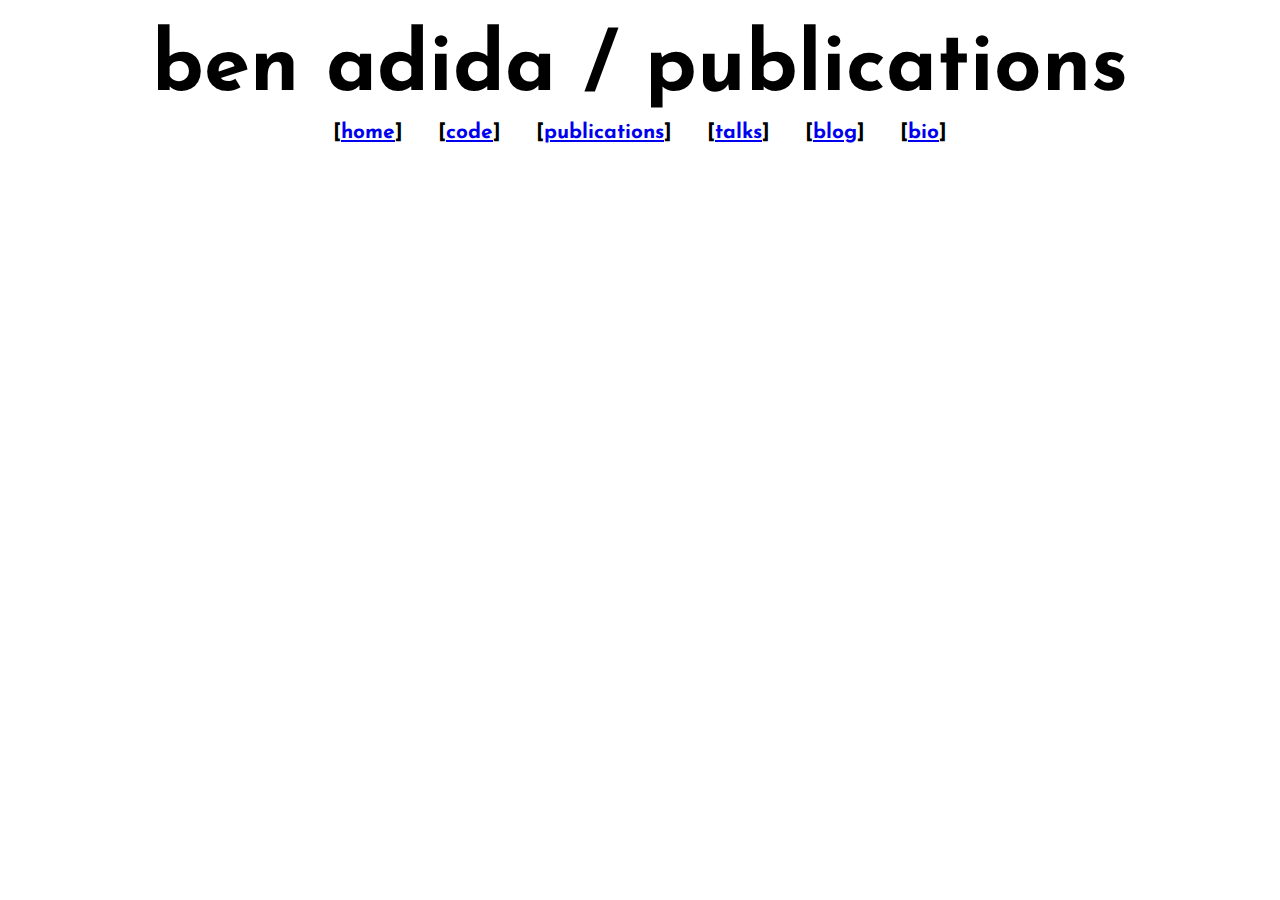
<file: research/index.html>
<!DOCTYPE html>
<html>
<head>
<title>Ben Adida</title>
<link href="https://fonts.googleapis.com/css?family=Cabin" rel="stylesheet" type="text/css">
<link href='https://fonts.googleapis.com/css?family=Josefin+Sans:regular,bold' rel='stylesheet' type='text/css'>
<link rel="stylesheet" href="/style.css" type="text/css"></link>
<script src="https://api.simile-widgets.org/exhibit/2.2.0/exhibit-api.js" type="text/javascript"></script>
<link rel="exhibit/data"
          href="https://ben.adida.net/research/benadida.bib" 
          type="application/x-bibtex" />
<style>
           div.publication { margin-bottom: 1em; padding: 1em; border: 1px solid #ccc; }
           div.author {}
           div.title { font-weight: bold; font-size: 120%; }
	   div.note {font-size: 85%; margin-top:3pt;}
</style>
</head>
<body>
<script language="javascript">
window.onload = function() {
  Exhibit.create(null, 'Publication');
};
</script>
<h1>ben adida / publications</h1>
<div id="nav">
[<a href="/">home</a>] &nbsp;&nbsp;&nbsp;
[<a href="https://github.com/benadida/">code</a>] &nbsp;&nbsp;&nbsp;
[<a href="/research/">publications</a>] &nbsp;&nbsp;&nbsp;
[<a href="/presentations/">talks</a>] &nbsp;&nbsp;&nbsp;
[<a href="https://benlog.com">blog</a>] &nbsp;&nbsp;&nbsp;
[<!--<a href="/ben-adida-cv.pdf">CV</a>/<a href="/ben-adida-resume.pdf">resume</a>/--><a href="/bio">bio</a>]
</div>
<div id="container">
<div id="main">
<table width="100%">
           <tr valign="top">
               <td>
                       <div ex:role="collection" ex:itemTypes="Publication"></div>

                       <div ex:role="exhibit-lens" ex:itemTypes="Publication" class="publication" style="display: none">
                           <span ex:control="copy-button" style="float: right"></span>
                           <div class="title"><span ex:content=".label"></span>
			   [<a ex:href-subcontent="{{.url}}">PDF</a>]</div>
                           <div class="authors"><span ex:content=".author"></span></div>
			   <div ex:if-exists=".booktitle" class="note"><span ex:content=".booktitle"></span></div>
			   <div ex:if-exists=".note" class="note"><span ex:content=".note"></span></div>

                       </div>
                       <div ex:role="exhibit-lens" ex:itemTypes="Author" class="author" style="display: none">
                           <span ex:control="copy-button" style="float: right"></span>
                           <div class="title"><span ex:content=".label"></span></div>
                           
                           <ol class="publications" ex:content="!author">
                               <li ex:content="value"></li>
                           </ol>
                       </div>
                       <div ex:role="exhibit-view"
                           ex:viewClass="Exhibit.TileView"
                           ex:orders=".year"
			   ex:directions="descending"
                           ex:possibleOrders=".pub-type, .year, .label"></div>

               </td>
           </tr>
       </table>

</div>
</div>
</body>
</html>
</file>
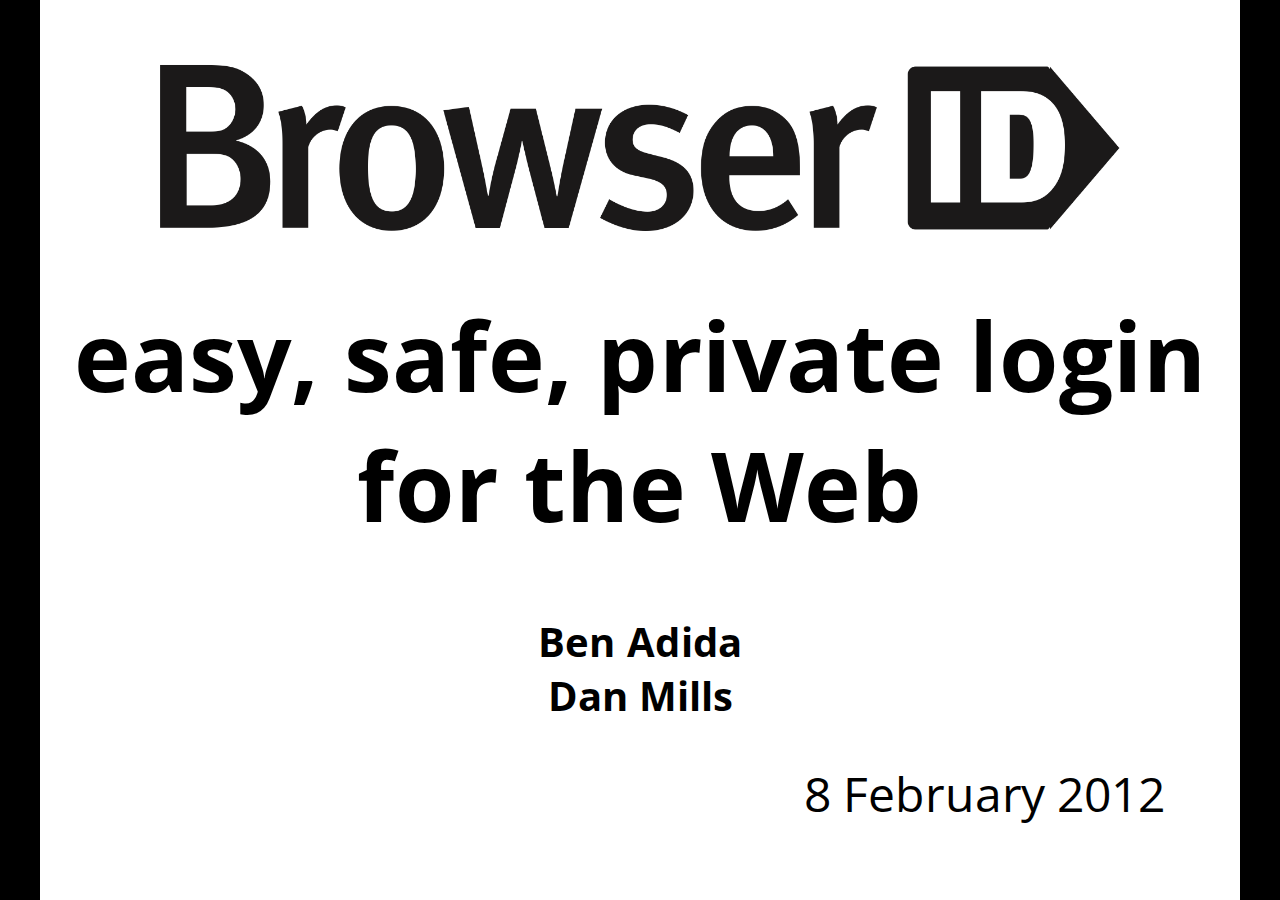
<file: presentations/browserid-2012-02-08/index.html>
<!DOCTYPE html>

<meta charset="utf-8">
<title>BrowserID - 2012-02-08</title>

<!-- Your Slides -->
<!-- One section is one slide -->

<section>
    <!-- This is the first slide -->
    <br />
    <div align="center"><img src="browserid.png" width="80%" /></div>
    <h1>easy, safe, private login<br />for the Web</h1>
    <br />
    <h5 align="center">Ben Adida<br />
      Dan Mills
    </h5>
    <footer>8 February 2012</footer>
</section>

<section>
<br /><br /><br />
<ul>
<li> what BrowserID does today</li>
<li> how it works</li>
<li> where it's going</li>
</ul>
</section>

<!--
<section>
<h2>easier web login<br />with strong privacy protection</h2>
<div align="center">
<br />
<img src="screenshot.png" width="600px" />
</div>
</section>
-->

<section>
<br /><br /><br />
<h1>Demo!</h1>
</section>

<section>
    <h2>product goals</h2>
    <br />
    <ul>
      <li> simple for users and developers</li>
      <li> strong support for multiple personas</li>
      <li> decentralized, no lock-in</li>
      <li> truly user-centric, privacy-protecting</li>
    </ul>
</section>

<section>
<br /><br /><br /><br /><h1>how it works</h1>
</section>

<section>
    <h2>step 1: a bit of JavaScript</h2>

<br />
<pre>
function gotAssertion(assertion) {
  $.post('/login',
         {assertion:assertion,
          csrf:csrf},
         function(result) {
           // update display
         });
}

navigator.id.get(gotAssertion);
</pre>
</section>

<section>
    <h2>step 2: verify on the server</h2>
<br />
<pre>
$ curl -d "assertion=&lt;ASSERTION&gt;
          &amp;audience=https://mysite.com"
          "https://browserid.org/verify"
{
    "status": "okay",
    "email": "lloyd@example.com",
    "audience": "https://mysite.com",
    "expires": 1308859352261,
    "issuer": "browserid.org"
}
</pre>
</section>

<section>
<h2>Did you notice...</h2>
<br />
<ul>
<li> no API keys</li>
<li> clear disclosure: just an email address</li>
<li> works for everyone, not just users of X</li>
<li> 2-click login. The 2nd click is user consent.</li>
</ul>
</section>

<section>
  <h2>players</h2>

  <div align="center">
  <img src="setup.png" width="600px" />
  </div>
</section>

<section>
  <h2>role of the browser</h2>

  <div align="center">
  <img src="browser-involvement.png" width="600px" />
  </div>
  <details>
    without browser, identity provider involved in login transaction.<br />
    like a driver's license where, every time you check into a hotel, they call the state to verify.
  </details>
</section>

<section>
  <h2>email addresses</h2>

  <h3 style="font-family: courier;" align="center">johnny@identity.org</h3>
  <br />
  <ul>
    <li> distributed &mdash; domains certify their users</li>
    <li> intuitive &mdash; emails are natural personas</li>
    <li> pseudonyms and self-hosting</li>
    <li> addressable &mdash; proven need for sites</li>
    <li> no lock-in &mdash; recover by emailing the user</li>
  </ul>
</section>

<section>
  <h2>IdP vouches for user</h2>
<br/>
  <div align="center">
  <img src="flow1.png" width="400px" />
  </div>

</section>

<section>
  <h2>User signs into web site</h2>
<br />
  <div align="center">
  <img src="flow2.png" width="400px" />
  </div>

</section>

<section>
  <h2>What the site gets</h2>
<br />
<div align="center">
<img src="assertion.png" width="700px" />
</div>
</section>

<section>
  <h2>short-lived certificates</h2>

  <br />
  <ul>
    <li> device loss/compromise: revocation?</li>
    <li> binding a user to a key: fingerprinting?</li>
    <li> just enough to transfer authority to user</li>
    <li> just enough to keep IdP out of login dance</li>
  </ul>
</section>


<section>
  <h2>architecture goal</h2>

  <div align="center">
    <br />
    <img src="ideal.png" width="700px" />
  </div>
</section>

<section>
<h2>but...<br /><br />
how can we deploy<br />a distributed system<br />
with so many<br />independent<br/>components?
</h2>
</section>

<section>
<br /><br /><br />
<h2>we centralize it...
<br />
temporarily</h2>
</section>

<section>
  <h2>fallback authority</h2>

  <div align="center">
    <br />
    <img src="secondary.png" width="470px" />
  </div>
</section>

<section>
  <h2>javascript implementation</h2>

  <div align="center">
    <br />
    <img src="js.png" height="450px" />
  </div>

</section>

<section>
  <h2>verifier service</h2>

  <div align="center">
    <br />
    <img src="verifier.png" width="600px" />
  </div>
</section>

<section>
  <br /><br /><br /><br />
  <h2>so... what's the point?</h2>
</section>

<section>
  <h2>the RPs
    stay the same</h2>

  <br />
<pre>
  navigator.id.get(...);
</pre>

  <br />
  <h2>the IdPs
    stay the same</h2>

  <br />
<pre>
  navigator.id.registerCertificate(...);
</pre>
  <details>
    scaffolding<br />
    HDTV rollout: first get the TVs out with the capability, then upgrade programming.
  </details>
</section>

<section>
<br /><br /><br />
<h1>Demo (Again)!</h1>
</section>

<section>
<br /><br /><br /><br />
<h2>where it's going</h2>
</section>

<section>
<h2>Persistent Login</h2>
<br />
<div align="center"><img src="persistent.png" width="80%" /></div>
</section>

<section>
  <h2>Localization</h2>

  <br />
  <div align="center">
  <img src="localization.png" width="80%" />
  </div>
</section>

<section>
<h2>Profile Data</h2>
<br />
<div align="center"><img src="profile.jpg"></div>
</section>

<section>
<h2>Deferred Verification</h2>
<br />
<div align="center"><img src="verifyemail.png"></div>
</section>

<section>
<h2>Deferred Verification</h2>
<br />
<div align="center"><img src="deferredemail.png"></div>
</section>

<section>
  <h2>Email Pseudonyms</h2>

  <br />
  <div align="center">
  <img src="pseudonym.png" />
  </div>
</section>


<section>
  <h2>state of the BrowserID</h2>
  <br />
  <ul>
    <li> launched as an experiment in July</li>
    <li> hundreds of web sites using it</li>
    <li> Mozilla moving web properties to BrowserID</li>
    <li> no longer an experiment</li>
    <li> in production env, soon geo-distributed</li>
  </ul>
</section>


<section>
  <h2>summary</h2>
  <br />
  <ul>
    <li> easy to implement, easy to use</li>
    <li> put the user in the center of the transaction</li>
    <li> email addresses are ideal identifiers</li>
    <li> signatures keep login dance private</li>
    <li> scaffolding for distributed architecture</li>
    <li> BrowserID is a Mozilla Product</li>
  </ul>
</section>


<section>
<br /><br /><br />

<div align="center"><img src="browserid.png" width="80%">
<br /><br />
<tt style="font-size:2em;">https://browserid.org</tt>
</div>
</section>


<!-- Your Style -->
<!-- Define the style of you presentation -->

<!-- Maybe a font from http://www.google.com/webfonts ? -->
<link href='http://fonts.googleapis.com/css?family=Oswald' rel='stylesheet'>
<link href='http://fonts.googleapis.com/css?family=Questrial' rel='stylesheet' type='text/css'>
<link href='http://fonts.googleapis.com/css?family=Open+Sans:400,600,700,800' rel='stylesheet' type='text/css'>

<style>
  html { background-color: black; }
  body {background-color: white;}
  /* A section is a slide. It's size is 800x600, and this will never change */
  section {
      /* The font from Google */
      font-family: 'Open Sans', arial, serif;
      font-size: 2em;
  }
  h1, h2, h3 {
      margin-top: 30px;
      text-align: center;
  }
  h4 {
  margin-left: 50px;
  }
  ul {
      margin-left: 120px;
  }
  li {
      padding-bottom: 10px;
  }
  a { color: #FF0066; } a:hover {text-decoration: underline;}
  footer { position: absolute; bottom: 50px; right: 50px; }

  /* Transition effect */
  /* Feel free to change the transition effect for original
     animations. See here:
     https://developer.mozilla.org/en/CSS/CSS_transitions
     How to use CSS3 Transitions: */
  section {
      -moz-transition: left 400ms linear 0s;
      -webkit-transition: left 400ms linear 0s;
      -ms-transition: left 400ms linear 0s;
      transition: left 400ms linear 0s;
  }

  /* Before */
  section { left: -150%; }
  /* Now */
  section[aria-selected] { left: 0; }
  /* After */
  section[aria-selected] ~ section { left: +150% }
</style>

<style>
pre {
  font-family: Courier;
  font-size: 0.9em;
  margin-left:20px;
  border: 2px solid #888;
  background: lightyellow;
  padding: 15px;
  margin-right: 20px;
}
</style>


<!-- {{{{ *****************  DZSlides CORE 2.0b1 *************************** -->
<!-- *********************************************************************** -->
<!-- *********************************************************************** -->
<!-- *********************************************************************** -->
<!-- *********************************************************************** -->

<!-- This block of code is not supposed to be edited, but if you want to change the behavior of the slides, feel free to hack it ;) -->

<!-- Default Style -->
<style>
  * { margin: 0; padding: 0; }
  details {display: none;}
  body {
    width: 800px; height: 600px;
    margin-left: -400px; margin-top: -300px;
    position: absolute; top: 50%; left: 50%;
    overflow: hidden;
  }
  html {
    overflow: hidden;
  }
  section {
    position: absolute;
    pointer-events: none;
    width: 100%; height: 100%;
  }
  section[aria-selected] { pointer-events: auto;}
  body {display: none}
  body.loaded {display: block}
</style>

<script>
  var friendWindows = [];
  var idx = 1;
  var slides;

  /* main() */

  window.onload = function() {
    slides = document.querySelectorAll("body > section");
    onhashchange();
    setSlide();
    document.body.className = "loaded";
    setupTouchEvents();
    onresize();
  }

  /* Handle keys */

  window.onkeydown = function(e) {
    // Don't intercept keyboard shortcuts
    if (e.altKey || e.ctrlKey || e.metaKey || e.shiftKey) {
      return;
    }
    if ( e.keyCode == 37 // left arrow
      || e.keyCode == 38 // up arrow
      || e.keyCode == 33 // page up
    ) {
      e.preventDefault();
      back();
    }
    if ( e.keyCode == 39 // right arrow
      || e.keyCode == 40 // down arrow
      || e.keyCode == 34 // page down
    ) {
      e.preventDefault();
      forward();
    }

    if ( e.keyCode == 32) { // space
        e.preventDefault();
        toggleContent();
    }
  }

  /* Touch Events */

  function setupTouchEvents() {
    var orgX, newX;
    var tracking = false;

    var body = document.body;
    body.addEventListener("touchstart", start, false);
    body.addEventListener("touchmove", move, false);

    function start(e) {
      e.preventDefault();
      tracking = true;
      orgX = e.changedTouches[0].pageX;
    }

    function move(e) {
      if (!tracking) return;
      newX = e.changedTouches[0].pageX;
      if (orgX - newX > 100) {
        tracking = false;
        forward();
      } else {
        if (orgX - newX < -100) {
          tracking = false;
          back();
        }
      }
    }
  }

  /* Adapt the size of the slides to the window */

  window.onresize = function() {
    var sx = document.body.clientWidth / window.innerWidth;
    var sy = document.body.clientHeight / window.innerHeight;
    var transform = "scale(" + (1/Math.max(sx, sy)) + ")";
    document.body.style.MozTransform = transform;
    document.body.style.WebkitTransform = transform;
    document.body.style.OTransform = transform;
    document.body.style.msTransform = transform;
    document.body.style.transform = transform;
  }
  function getDetails(idx) {
    var s = document.querySelector("section:nth-of-type("+ idx +")");
    var d = s.querySelector("details");
    return d?d.innerHTML:"";
  }
  window.onmessage = function(e) {
    msg = e.data;
    win = e.source;
    if (msg === "register") {
      friendWindows.push(win);
      win.postMessage(JSON.stringify({method: "registered", title: document.title, count: slides.length}), "*");
      win.postMessage(JSON.stringify({method: "newslide", details: getDetails(idx), idx: idx}), "*");
      return;
    }
    if (msg === "back") back();
    if (msg === "forward") forward();
    if (msg === "toggleContent") toggleContent();
    // setSlide(42)
    var r = /setSlide\((\d+)\)/.exec(msg);
    if (r) {
        idx = r[1];
        setSlide();
    }
  }

  /* If a Video is present in this new slide, play it.
     If a Video is present in the previous slide, stop it. */

  function toggleContent() {
    var s = document.querySelector("section[aria-selected]");
    if (s) {
        var video = s.querySelector("video");
        if (video) {
            if (video.ended || video.paused) {
                video.play();
            } else {
                video.pause();
            }
        }
    }
  }

  /* If the user change the slide number in the URL bar, jump
     to this slide. */

  window.onhashchange = function(e) {
    var newidx = ~~window.location.hash.split("#")[1];
    if (!newidx) newidx = 1;
    if (newidx == idx) return;
    idx = newidx;
    setSlide();
  }

  /* Slide controls */

  function back() {
    if (idx == 1) return;
    idx--;
    setSlide();
  }
  function forward() {
    if (idx >= slides.length) return;
    idx++;
    setSlide();
  }
  function setSlide() {
    var old = document.querySelector("section[aria-selected]");
    var next = document.querySelector("section:nth-of-type("+ idx +")");
    if (old) {
      old.removeAttribute("aria-selected");
      var video = old.querySelector("video");
      if (video) { video.pause(); }
    }
    if (next) {
      next.setAttribute("aria-selected", "true");
      var video = next.querySelector("video");
      if (video) { video.play(); }
    } else {
      console.warn("No such slide: " + idx);
      idx = 0;
      for (var i = 0; i < slides.length; i++) {
          if (slides[i].hasAttribute("aria-selected")) {
              idx = i + 1;
          }
      }
    }
    window.location.hash = idx;
    for (var i = 0; i < friendWindows.length; i++) {
        friendWindows[i].postMessage(JSON.stringify({method: "newslide", details: getDetails(idx), idx: idx}), "*");
    }
  }
</script>
<!-- vim: set fdm=marker: }}} -->
</file>
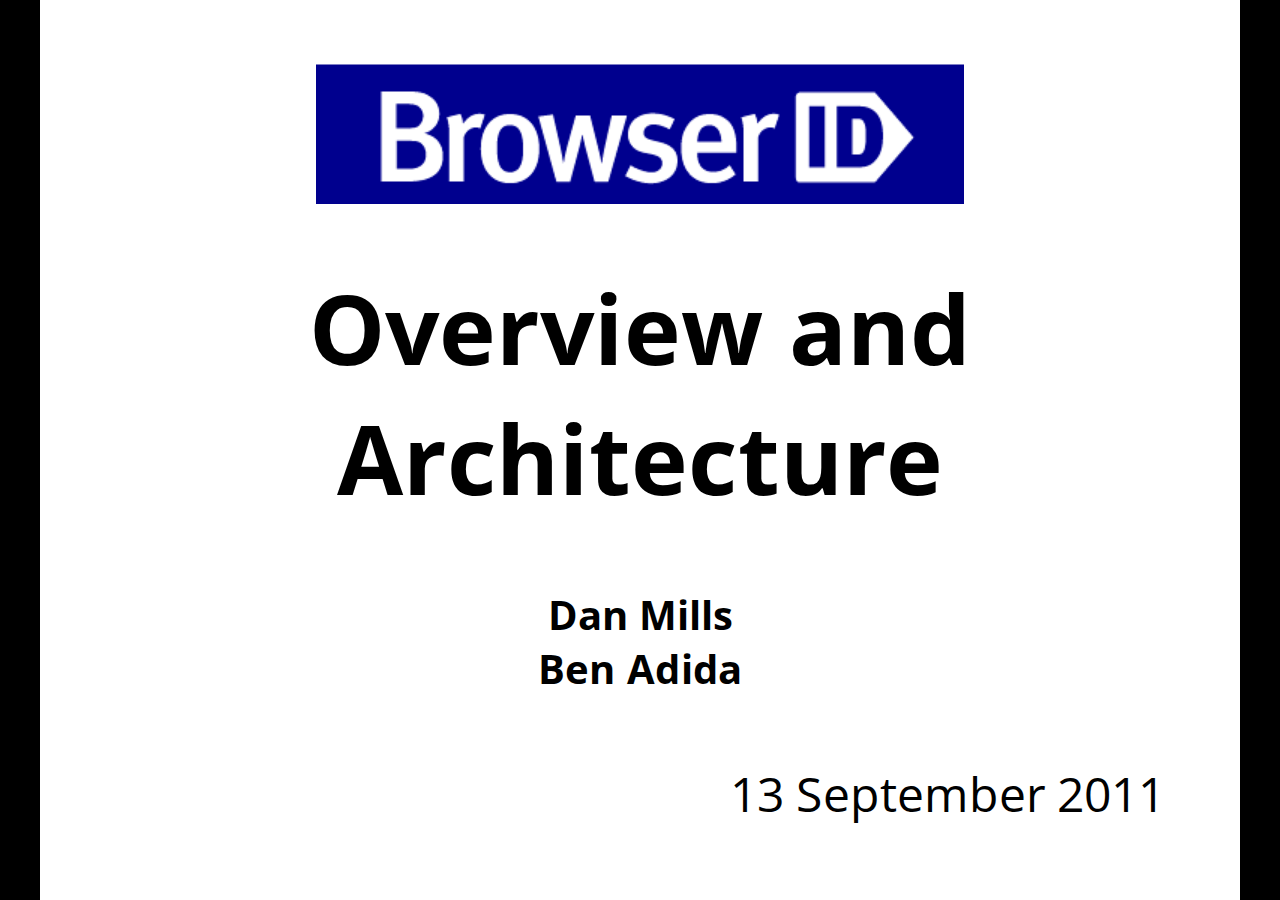
<file: presentations/browserid-architecture-2011-09-13/index.html>
<!DOCTYPE html>

<meta charset="utf-8">
<title>BrowserID - 2011-09-13</title>

<!-- Your Slides -->
<!-- One section is one slide -->

<section>
    <!-- This is the first slide -->
    <br />
    <div align="center"><img src="browserid.png" /></div>
    <h1>Overview and Architecture</h1>
    <br />
    <h5 align="center">Dan Mills<br />
      Ben Adida
    </h5>
    <footer>13 September 2011</footer>
</section>

<section>
<h2>better web login<br />with strong privacy protection</h2>
<div align="center">
<br />
<img src="screenshot.png" width="400px" />
</div>
</section>

<section>
    <h2>vision</h2>
    <br />
    <ul>
      <li> simple for users and developers</li>
      <li> strong support for multiple personas</li>
      <li> decentralized, no lock-in</li>
      <li> privacy-protecting</li>
    </ul>
</section>

<section>
  <h2>players</h2>

  <div align="center">
  <img src="setup.png" width="600px" />
  </div>
</section>

<section>
  <h2>role of the browser</h2>

  <div align="center">
  <img src="browser-involvement.png" width="600px" />
  </div>
  <details>
    without browser, identity provider involved in login transaction.<br />
    like a driver's license where, every time you check into a hotel, they call the state to verify.
  </details>
</section>

<section>
  <h2>email addresses</h2>

  <h3 style="font-family: courier;" align="center">johnny@identity.org</h3>
  <br />
  <ul>
    <li> distributed &mdash; domains certify their users</li>
    <li> intuitive &mdash; emails are natural personas</li>
    <li> pseudonyms and self-hosting</li>
    <li> addressable &mdash; proven need for sites</li>
    <li> no lock-in &mdash; recover by emailing the user</li>
  </ul>
</section>

<section>
  <h2>flow &mdash; certify</h2>
<br/>
  <div align="center">
  <img src="flow1.png" width="400px" />
  </div>

</section>

<section>
  <h2>flow &mdash; login</h2>
<br />
  <div align="center">
  <img src="flow2.png" width="400px" />
  </div>

</section>

<section>
  <h2>key duration</h2>

  <br />
  <ul>
    <li> device loss/compromise: revocation?</li>
    <li> binding a user to a key: non-repudiation?</li>
    <li> limit chance of information leak</li>
    <li> just enough to transfer authority to user</li>
    <li> just enough to keep IdP out of login dance</li>
  </ul>
</section>


<section>
  <h2>architecture goal</h2>

  <div align="center">
    <br />
    <img src="ideal.png" width="600px" />
  </div>
</section>

<section>
  <h2>secondary authorities</h2>

  <div align="center">
    <br />
    <img src="secondary.png" width="400px" />
  </div>
</section>

<section>
  <h2>javascript implementation</h2>

  <div align="center">
    <br />
    <img src="js.png" height="450px" />
  </div>

</section>

<section>
  <h2>verifier service</h2>

  <div align="center">
    <br />
    <img src="verifier.png" width="600px" />
  </div>
</section>

<section>
  <br /><br /><br /><br />
  <h2>so... what's the point?</h2>
</section>

<section>
  <h2>the RPs
    stay the same</h2>

  <br />
  <blockquote style="font-family: Courier; font-size: 0.9em; margin-left:20px; border: 2px solid #888; background: lightyellow; padding: 15px; margin-right: 20px;">
    navigator.id.getVerifiedEmail(...);
  </blockquote>

  <br />
  <h2>the IdPs
    stay the same</h2>

  <br />
  <blockquote style="font-family: Courier; font-size: 0.9em; margin-left:20px; border: 2px solid #888; background: lightyellow; padding: 15px; margin-right: 20px;">
    navigator.id.registerVerifiedEmail(...);
  </blockquote>
  <details>
    scaffolding<br />
    HDTV rollout: first get the TVs out with the capability, then upgrade programming.
  </details>
</section>

<section>
  <h2>Email Pseudonyms</h2>

  <br />
  <div align="center">
  <img src="pseudonym.png" />
  </div>
</section>


<section>
  <h2>summary</h2>
  <br />
  <ul>
    <li> the browser plays a crucial role</li>
    <li> email addresses are ideal identifiers</li>
    <li> signatures keep login dance private</li>
    <li> short-term keys reduce fingerprinting risk</li>
    <li> scaffolding for distributed architecture</li>
  </ul>
</section>

<section>
  <h2>we need your help</h2>
<Br />
  <ul>
    <li> core project</li>
    <li> libraries for open-source toolkits</li>
    <li> deployments inside and outside of Mozilla</li>
    <li> contributor engagement</li>
  </ul>
</section>

<section>
</section>


<!-- Your Style -->
<!-- Define the style of you presentation -->

<!-- Maybe a font from http://www.google.com/webfonts ? -->
<link href='http://fonts.googleapis.com/css?family=Oswald' rel='stylesheet'>
<link href='http://fonts.googleapis.com/css?family=Questrial' rel='stylesheet' type='text/css'>
<link href='http://fonts.googleapis.com/css?family=Open+Sans:400,600,700,800' rel='stylesheet' type='text/css'>

<style>
  html { background-color: black; }
  body {background-color: white;}
  /* A section is a slide. It's size is 800x600, and this will never change */
  section {
      /* The font from Google */
      font-family: 'Open Sans', arial, serif;
      font-size: 2em;
  }
  h1, h2, h3 {
      margin-top: 30px;
      text-align: center;
  }
  h4 {
  margin-left: 50px;
  }
  ul {
      margin-left: 120px;
  }
  li {
      padding-bottom: 10px;
  }
  a { color: #FF0066; } a:hover {text-decoration: underline;}
  footer { position: absolute; bottom: 50px; right: 50px; }

  /* Transition effect */
  /* Feel free to change the transition effect for original
     animations. See here:
     https://developer.mozilla.org/en/CSS/CSS_transitions
     How to use CSS3 Transitions: */
  section {
      -moz-transition: left 400ms linear 0s;
      -webkit-transition: left 400ms linear 0s;
      -ms-transition: left 400ms linear 0s;
      transition: left 400ms linear 0s;
  }

  /* Before */
  section { left: -150%; }
  /* Now */
  section[aria-selected] { left: 0; }
  /* After */
  section[aria-selected] ~ section { left: +150% }
</style>


<!-- {{{{ *****************  DZSlides CORE 2.0b1 *************************** -->
<!-- *********************************************************************** -->
<!-- *********************************************************************** -->
<!-- *********************************************************************** -->
<!-- *********************************************************************** -->

<!-- This block of code is not supposed to be edited, but if you want to change the behavior of the slides, feel free to hack it ;) -->

<!-- Default Style -->
<style>
  * { margin: 0; padding: 0; }
  details {display: none;}
  body {
    width: 800px; height: 600px;
    margin-left: -400px; margin-top: -300px;
    position: absolute; top: 50%; left: 50%;
    overflow: hidden;
  }
  html {
    overflow: hidden;
  }
  section {
    position: absolute;
    pointer-events: none;
    width: 100%; height: 100%;
  }
  section[aria-selected] { pointer-events: auto;}
  body {display: none}
  body.loaded {display: block}
</style>

<script>
  var friendWindows = [];
  var idx = 1;
  var slides;

  /* main() */

  window.onload = function() {
    slides = document.querySelectorAll("body > section");
    onhashchange();
    setSlide();
    document.body.className = "loaded";
    setupTouchEvents();
    onresize();
  }

  /* Handle keys */

  window.onkeydown = function(e) {
    // Don't intercept keyboard shortcuts
    if (e.altKey || e.ctrlKey || e.metaKey || e.shiftKey) {
      return;
    }
    if ( e.keyCode == 37 // left arrow
      || e.keyCode == 38 // up arrow
      || e.keyCode == 33 // page up
    ) {
      e.preventDefault();
      back();
    }
    if ( e.keyCode == 39 // right arrow
      || e.keyCode == 40 // down arrow
      || e.keyCode == 34 // page down
    ) {
      e.preventDefault();
      forward();
    }

    if ( e.keyCode == 32) { // space
        e.preventDefault();
        toggleContent();
    }
  }

  /* Touch Events */

  function setupTouchEvents() {
    var orgX, newX;
    var tracking = false;

    var body = document.body;
    body.addEventListener("touchstart", start, false);
    body.addEventListener("touchmove", move, false);

    function start(e) {
      e.preventDefault();
      tracking = true;
      orgX = e.changedTouches[0].pageX;
    }

    function move(e) {
      if (!tracking) return;
      newX = e.changedTouches[0].pageX;
      if (orgX - newX > 100) {
        tracking = false;
        forward();
      } else {
        if (orgX - newX < -100) {
          tracking = false;
          back();
        }
      }
    }
  }

  /* Adapt the size of the slides to the window */

  window.onresize = function() {
    var sx = document.body.clientWidth / window.innerWidth;
    var sy = document.body.clientHeight / window.innerHeight;
    var transform = "scale(" + (1/Math.max(sx, sy)) + ")";
    document.body.style.MozTransform = transform;
    document.body.style.WebkitTransform = transform;
    document.body.style.OTransform = transform;
    document.body.style.msTransform = transform;
    document.body.style.transform = transform;
  }
  function getDetails(idx) {
    var s = document.querySelector("section:nth-of-type("+ idx +")");
    var d = s.querySelector("details");
    return d?d.innerHTML:"";
  }
  window.onmessage = function(e) {
    msg = e.data;
    win = e.source;
    if (msg === "register") {
      friendWindows.push(win);
      win.postMessage(JSON.stringify({method: "registered", title: document.title, count: slides.length}), "*");
      win.postMessage(JSON.stringify({method: "newslide", details: getDetails(idx), idx: idx}), "*");
      return;
    }
    if (msg === "back") back();
    if (msg === "forward") forward();
    if (msg === "toggleContent") toggleContent();
    // setSlide(42)
    var r = /setSlide\((\d+)\)/.exec(msg);
    if (r) {
        idx = r[1];
        setSlide();
    }
  }

  /* If a Video is present in this new slide, play it.
     If a Video is present in the previous slide, stop it. */

  function toggleContent() {
    var s = document.querySelector("section[aria-selected]");
    if (s) {
        var video = s.querySelector("video");
        if (video) {
            if (video.ended || video.paused) {
                video.play();
            } else {
                video.pause();
            }
        }
    }
  }

  /* If the user change the slide number in the URL bar, jump
     to this slide. */

  window.onhashchange = function(e) {
    var newidx = ~~window.location.hash.split("#")[1];
    if (!newidx) newidx = 1;
    if (newidx == idx) return;
    idx = newidx;
    setSlide();
  }

  /* Slide controls */

  function back() {
    if (idx == 1) return;
    idx--;
    setSlide();
  }
  function forward() {
    if (idx >= slides.length) return;
    idx++;
    setSlide();
  }
  function setSlide() {
    var old = document.querySelector("section[aria-selected]");
    var next = document.querySelector("section:nth-of-type("+ idx +")");
    if (old) {
      old.removeAttribute("aria-selected");
      var video = old.querySelector("video");
      if (video) { video.pause(); }
    }
    if (next) {
      next.setAttribute("aria-selected", "true");
      var video = next.querySelector("video");
      if (video) { video.play(); }
    } else {
      console.warn("No such slide: " + idx);
      idx = 0;
      for (var i = 0; i < slides.length; i++) {
          if (slides[i].hasAttribute("aria-selected")) {
              idx = i + 1;
          }
      }
    }
    window.location.hash = idx;
    for (var i = 0; i < friendWindows.length; i++) {
        friendWindows[i].postMessage(JSON.stringify({method: "newslide", details: getDetails(idx), idx: idx}), "*");
    }
  }
</script>
<!-- vim: set fdm=marker: }}} -->
</file>
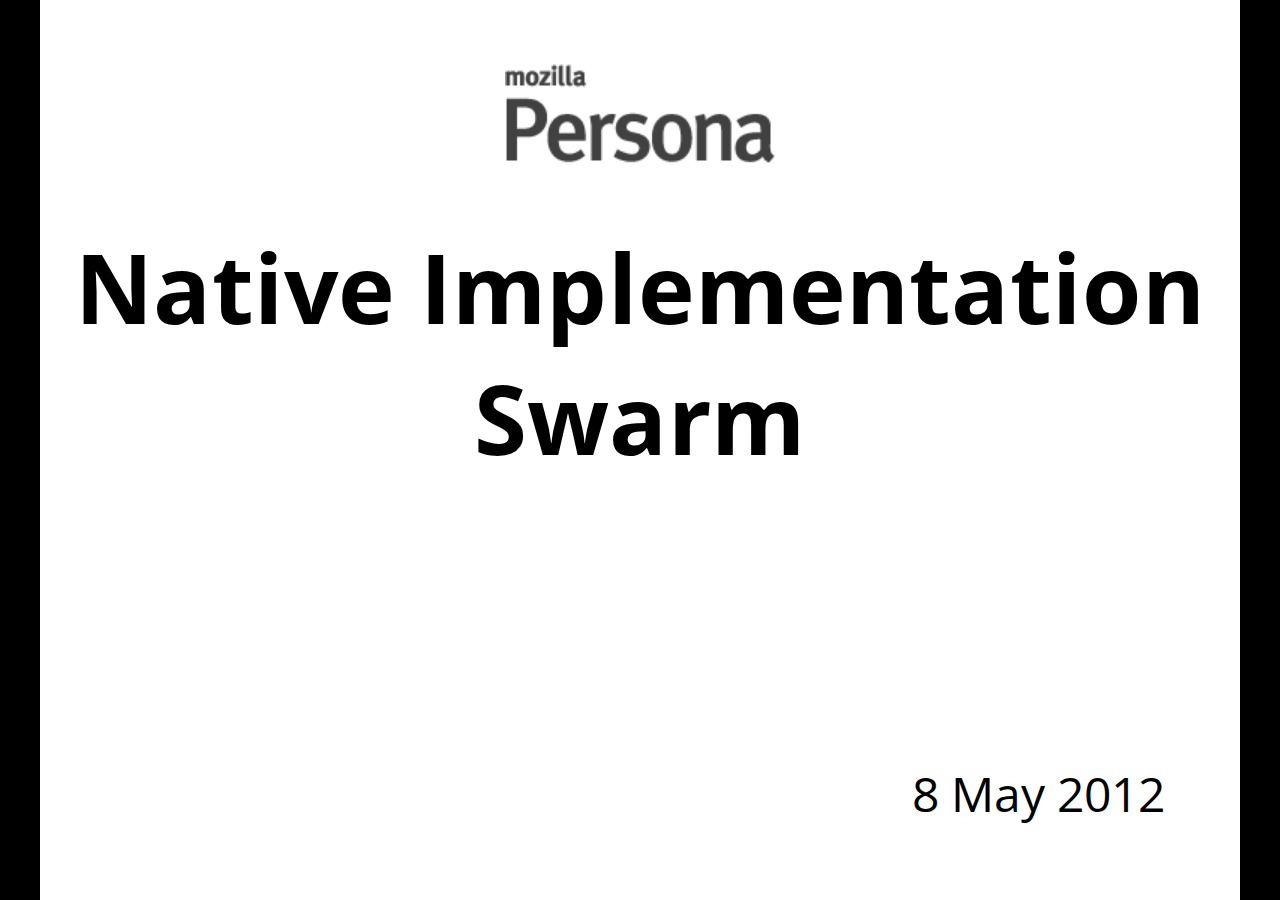
<file: presentations/browserid-native-prep-2012-05-08/index.html>
<!DOCTYPE html>

<meta charset="utf-8">
<title>BrowserID - 2012-02-08</title>

<!-- Your Slides -->
<!-- One section is one slide -->

<section>
    <!-- This is the first slide -->
    <br />
    <div align="center"><img src="persona.png" /></div>
<h1 align="center">Native Implementation<br />Swarm</h1>
    <br />
    <footer>8 May 2012</footer>
</section>

<section>
    <h2>JS RP API</h2>

<br />
<pre>
// callbacks on session state change
navigator.id.watch({
  loggedInEmail: currentEmail,

  onlogin: function(assertion) {...},

  onlogout: function() {...},

  onready: function() {...}
});

// prompt user for id
navigator.id.request();
</pre>
</section>

<section>
  <h2>players</h2>

  <div align="center">
    <img src="ideal.png" width="700px" />
  </div>
</section>

<section>
  <h2>IdP vouches for user</h2>
<br/>
  <div align="center">
  <img src="flow1.png" width="400px" />
  </div>

</section>

<section>
  <h2>User signs into web site</h2>
<br />
  <div align="center">
  <img src="flow2.png" width="400px" />
  </div>

</section>

<section>
  <h2>What the site gets</h2>
<br />
<div align="center">
<img src="assertion.png" width="700px" />
</div>
</section>

<section>
  <h2>IdP Protocol &mdash; Provision</h2>
<div align="center">
<img src="idp-provision.png" width="600px" />
</div>
</section>


<section>
  <h2>IdP Protocol &mdash; Authenticate</h2>
<div align="center">
<img src="idp-authenticate.png" width="600px" />
</div>
</section>

<section>
  <h2>Signin to Firefox</h2>
<div align="center">
<img src="sitf.png" width="700px" />
</div>
</section>


<!-- Your Style -->
<!-- Define the style of you presentation -->

<!-- Maybe a font from http://www.google.com/webfonts ? -->
<link href='http://fonts.googleapis.com/css?family=Oswald' rel='stylesheet'>
<link href='http://fonts.googleapis.com/css?family=Questrial' rel='stylesheet' type='text/css'>
<link href='http://fonts.googleapis.com/css?family=Open+Sans:400,600,700,800' rel='stylesheet' type='text/css'>

<style>
  html { background-color: black; }
  body {background-color: white;}
  /* A section is a slide. It's size is 800x600, and this will never change */
  section {
      /* The font from Google */
      font-family: 'Open Sans', arial, serif;
      font-size: 2em;
  }
  h1, h2, h3 {
      margin-top: 30px;
      text-align: center;
  }
  h4 {
  margin-left: 50px;
  }
  ul {
      margin-left: 120px;
  }
  li {
      padding-bottom: 10px;
  }
  a { color: #FF0066; } a:hover {text-decoration: underline;}
  footer { position: absolute; bottom: 50px; right: 50px; }

  /* Transition effect */
  /* Feel free to change the transition effect for original
     animations. See here:
     https://developer.mozilla.org/en/CSS/CSS_transitions
     How to use CSS3 Transitions: */
  section {
      -moz-transition: left 400ms linear 0s;
      -webkit-transition: left 400ms linear 0s;
      -ms-transition: left 400ms linear 0s;
      transition: left 400ms linear 0s;
  }

  /* Before */
  section { left: -150%; }
  /* Now */
  section[aria-selected] { left: 0; }
  /* After */
  section[aria-selected] ~ section { left: +150% }
</style>

<style>
pre {
  font-family: Courier;
  font-size: 0.9em;
  margin-left:20px;
  border: 2px solid #888;
  background: lightyellow;
  padding: 15px;
  margin-right: 20px;
}
</style>


<!-- {{{{ *****************  DZSlides CORE 2.0b1 *************************** -->
<!-- *********************************************************************** -->
<!-- *********************************************************************** -->
<!-- *********************************************************************** -->
<!-- *********************************************************************** -->

<!-- This block of code is not supposed to be edited, but if you want to change the behavior of the slides, feel free to hack it ;) -->

<!-- Default Style -->
<style>
  * { margin: 0; padding: 0; }
  details {display: none;}
  body {
    width: 800px; height: 600px;
    margin-left: -400px; margin-top: -300px;
    position: absolute; top: 50%; left: 50%;
    overflow: hidden;
  }
  html {
    overflow: hidden;
  }
  section {
    position: absolute;
    pointer-events: none;
    width: 100%; height: 100%;
  }
  section[aria-selected] { pointer-events: auto;}
  body {display: none}
  body.loaded {display: block}
</style>

<script>
  var friendWindows = [];
  var idx = 1;
  var slides;

  /* main() */

  window.onload = function() {
    slides = document.querySelectorAll("body > section");
    onhashchange();
    setSlide();
    document.body.className = "loaded";
    setupTouchEvents();
    onresize();
  }

  /* Handle keys */

  window.onkeydown = function(e) {
    // Don't intercept keyboard shortcuts
    if (e.altKey || e.ctrlKey || e.metaKey || e.shiftKey) {
      return;
    }
    if ( e.keyCode == 37 // left arrow
      || e.keyCode == 38 // up arrow
      || e.keyCode == 33 // page up
    ) {
      e.preventDefault();
      back();
    }
    if ( e.keyCode == 39 // right arrow
      || e.keyCode == 40 // down arrow
      || e.keyCode == 34 // page down
    ) {
      e.preventDefault();
      forward();
    }

    if ( e.keyCode == 32) { // space
        e.preventDefault();
        toggleContent();
    }
  }

  /* Touch Events */

  function setupTouchEvents() {
    var orgX, newX;
    var tracking = false;

    var body = document.body;
    body.addEventListener("touchstart", start, false);
    body.addEventListener("touchmove", move, false);

    function start(e) {
      e.preventDefault();
      tracking = true;
      orgX = e.changedTouches[0].pageX;
    }

    function move(e) {
      if (!tracking) return;
      newX = e.changedTouches[0].pageX;
      if (orgX - newX > 100) {
        tracking = false;
        forward();
      } else {
        if (orgX - newX < -100) {
          tracking = false;
          back();
        }
      }
    }
  }

  /* Adapt the size of the slides to the window */

  window.onresize = function() {
    var sx = document.body.clientWidth / window.innerWidth;
    var sy = document.body.clientHeight / window.innerHeight;
    var transform = "scale(" + (1/Math.max(sx, sy)) + ")";
    document.body.style.MozTransform = transform;
    document.body.style.WebkitTransform = transform;
    document.body.style.OTransform = transform;
    document.body.style.msTransform = transform;
    document.body.style.transform = transform;
  }
  function getDetails(idx) {
    var s = document.querySelector("section:nth-of-type("+ idx +")");
    var d = s.querySelector("details");
    return d?d.innerHTML:"";
  }
  window.onmessage = function(e) {
    msg = e.data;
    win = e.source;
    if (msg === "register") {
      friendWindows.push(win);
      win.postMessage(JSON.stringify({method: "registered", title: document.title, count: slides.length}), "*");
      win.postMessage(JSON.stringify({method: "newslide", details: getDetails(idx), idx: idx}), "*");
      return;
    }
    if (msg === "back") back();
    if (msg === "forward") forward();
    if (msg === "toggleContent") toggleContent();
    // setSlide(42)
    var r = /setSlide\((\d+)\)/.exec(msg);
    if (r) {
        idx = r[1];
        setSlide();
    }
  }

  /* If a Video is present in this new slide, play it.
     If a Video is present in the previous slide, stop it. */

  function toggleContent() {
    var s = document.querySelector("section[aria-selected]");
    if (s) {
        var video = s.querySelector("video");
        if (video) {
            if (video.ended || video.paused) {
                video.play();
            } else {
                video.pause();
            }
        }
    }
  }

  /* If the user change the slide number in the URL bar, jump
     to this slide. */

  window.onhashchange = function(e) {
    var newidx = ~~window.location.hash.split("#")[1];
    if (!newidx) newidx = 1;
    if (newidx == idx) return;
    idx = newidx;
    setSlide();
  }

  /* Slide controls */

  function back() {
    if (idx == 1) return;
    idx--;
    setSlide();
  }
  function forward() {
    if (idx >= slides.length) return;
    idx++;
    setSlide();
  }
  function setSlide() {
    var old = document.querySelector("section[aria-selected]");
    var next = document.querySelector("section:nth-of-type("+ idx +")");
    if (old) {
      old.removeAttribute("aria-selected");
      var video = old.querySelector("video");
      if (video) { video.pause(); }
    }
    if (next) {
      next.setAttribute("aria-selected", "true");
      var video = next.querySelector("video");
      if (video) { video.play(); }
    } else {
      console.warn("No such slide: " + idx);
      idx = 0;
      for (var i = 0; i < slides.length; i++) {
          if (slides[i].hasAttribute("aria-selected")) {
              idx = i + 1;
          }
      }
    }
    window.location.hash = idx;
    for (var i = 0; i < friendWindows.length; i++) {
        friendWindows[i].postMessage(JSON.stringify({method: "newslide", details: getDetails(idx), idx: idx}), "*");
    }
  }
</script>
<!-- vim: set fdm=marker: }}} -->
</file>
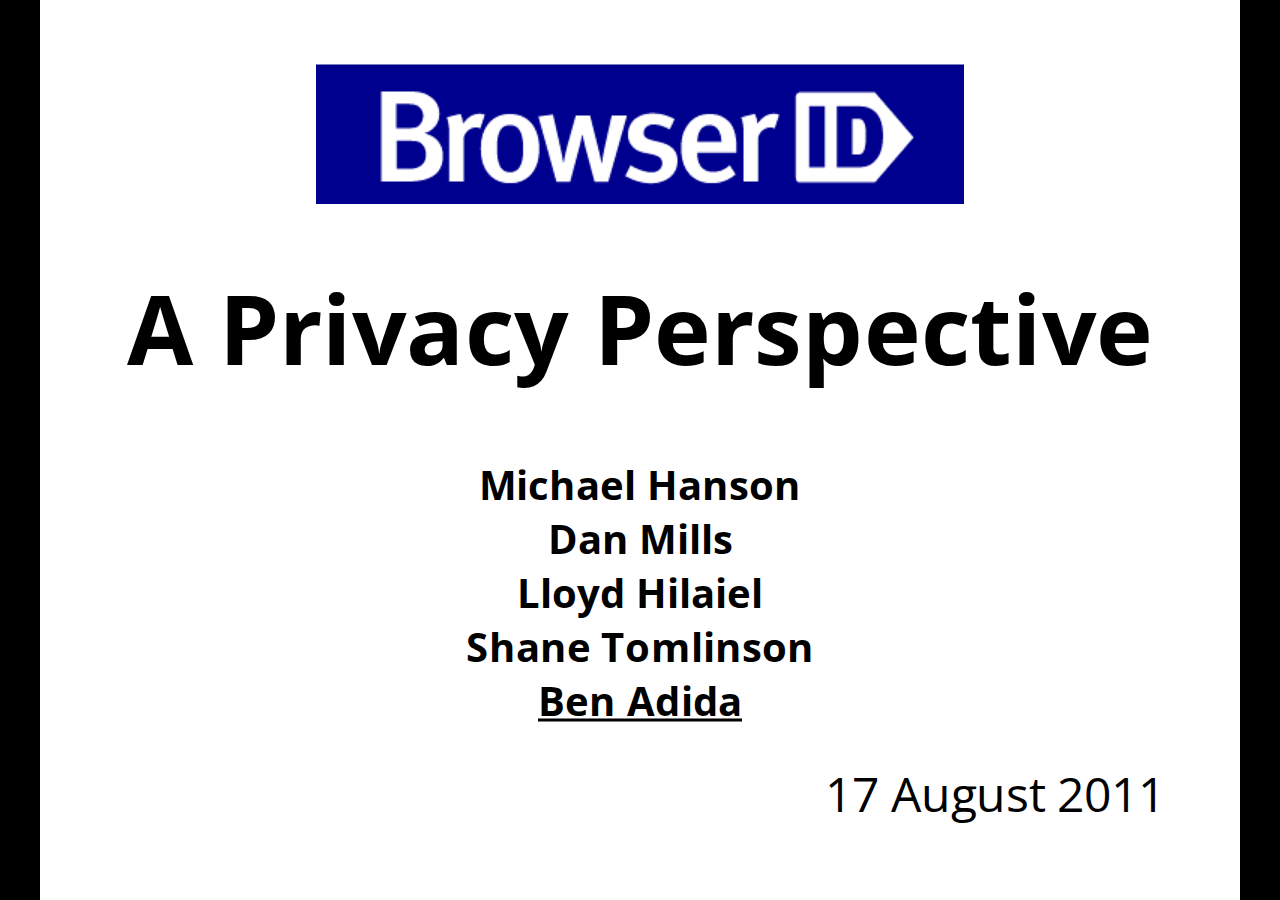
<file: presentations/browserid-privacy-2011-08-17/index.html>
<!DOCTYPE html>

<meta charset="utf-8">
<title>BrowserID Privacy - 2011-08-17</title>

<!-- Your Slides -->
<!-- One section is one slide -->

<section>
    <!-- This is the first slide -->
    <br />
    <div align="center"><img src="browserid.png" /></div>
    <h1>A Privacy Perspective</h1>
    <br />
    <h5 align="center">Michael Hanson<br />
      Dan Mills<br />
      Lloyd Hilaiel<br />
      Shane Tomlinson<br />
      <u>Ben Adida</u>
    </h5>
    <footer>17 August 2011</footer>
</section>

<section>
<h2>better web login<br />with strong privacy protection</h2>
<div align="center">
<br />
<img src="screenshot.png" width="400px" />
</div>
</section>

<section>
    <h2>vision</h2>
    <br />
    <ul>
      <li> simple for users and developers</li>
      <li> strong support for multiple personas</li>
      <li> decentralized, no lock-in</li>
      <li> privacy-protecting</li>
    </ul>
</section>

<section>
  <h2>players</h2>

  <div align="center">
  <img src="setup.png" width="600px" />
  </div>
</section>

<section>
  <h2>role of the browser</h2>

  <div align="center">
  <img src="browser-involvement.png" width="600px" />
  </div>
  <details>
    without browser, identity provider involved in login transaction.<br />
    like a driver's license where, every time you check into a hotel, they call the state to verify.
  </details>
</section>

<section>
  <h2>email addresses</h2>

  <h3 style="font-family: courier;" align="center">johnny@identity.org</h3>
  <br />
  <ul>
    <li> distributed &mdash; domains certify their users</li>
    <li> intuitive &mdash; emails are natural personas</li>
    <li> pseudonyms and self-hosting</li>
    <li> addressable &mdash; proven need for sites</li>
    <li> no lock-in &mdash; recover by emailing the user</li>
  </ul>
</section>

<section>
<br /><br /><br />
<h2>Quick Demo</h2>
</section>

<section>
  <h2>flow &mdash; certify</h2>
<br/>
  <div align="center">
  <img src="flow1.png" width="400px" />
  </div>

</section>

<section>
  <h2>flow &mdash; login</h2>
<br />
  <div align="center">
  <img src="flow2.png" width="400px" />
  </div>

</section>

<section>
  <h2>key duration</h2>

  <br />
  <ul>
    <li> device loss/compromise: revocation?</li>
    <li> binding a user to a key: non-repudiation?</li>
    <li> limit chance of information leak</li>
    <li> just enough to transfer authority to user</li>
    <li> just enough to keep IdP out of login dance</li>
  </ul>
</section>


<section>
  <h2>architecture goal</h2>

  <div align="center">
    <br />
    <img src="ideal.png" width="600px" />
  </div>
</section>

<section>
  <h2>secondary authorities</h2>

  <div align="center">
    <br />
    <img src="secondary.png" width="400px" />
  </div>
</section>

<section>
  <h2>javascript implementation</h2>

  <div align="center">
    <br />
    <img src="js.png" height="450px" />
  </div>

</section>

<section>
  <h2>verifier service</h2>

  <div align="center">
    <br />
    <img src="verifier.png" width="600px" />
  </div>
</section>

<section>
  <br /><br /><br /><br />
  <h2>so... what's the point?</h2>
</section>

<section>
  <h2>the RPs
    stay the same</h2>

  <br />
  <blockquote style="font-family: Courier; font-size: 0.9em; margin-left:20px; border: 2px solid #888; background: lightyellow; padding: 15px; margin-right: 20px;">
    navigator.id.getVerifiedEmail(...);
  </blockquote>

  <br />
  <h2>the IdPs
    stay the same</h2>

  <br />
  <blockquote style="font-family: Courier; font-size: 0.9em; margin-left:20px; border: 2px solid #888; background: lightyellow; padding: 15px; margin-right: 20px;">
    navigator.id.registerVerifiedEmail(...);
  </blockquote>
  <details>
    scaffolding<br />
    HDTV rollout: first get the TVs out with the capability, then upgrade programming.
  </details>
</section>

<section>
  <h2>summary</h2>
  <br />
  <ul>
    <li> the browser plays a crucial role</li>
    <li> email addresses are ideal identifiers</li>
    <li> signatures keep login dance private</li>
    <li> short-term keys reduce fingerprinting risk</li>
    <li> scaffolding for distributed architecture</li>
  </ul>
</section>

<section>
</section>

<section>
  <h2>Email Pseudonyms</h2>

  <br />
  <div align="center">
  <img src="pseudonym.png" />
  </div>
</section>


<!-- Your Style -->
<!-- Define the style of you presentation -->

<!-- Maybe a font from http://www.google.com/webfonts ? -->
<link href='http://fonts.googleapis.com/css?family=Oswald' rel='stylesheet'>
<link href='http://fonts.googleapis.com/css?family=Questrial' rel='stylesheet' type='text/css'>
<link href='http://fonts.googleapis.com/css?family=Open+Sans:400,600,700,800' rel='stylesheet' type='text/css'>

<style>
  html { background-color: black; }
  body {background-color: white;}
  /* A section is a slide. It's size is 800x600, and this will never change */
  section {
      /* The font from Google */
      font-family: 'Open Sans', arial, serif;
      font-size: 2em;
  }
  h1, h2, h3 {
      margin-top: 30px;
      text-align: center;
  }
  h4 {
  margin-left: 50px;
  }
  ul {
      margin-left: 120px;
  }
  li {
      padding-bottom: 10px;
  }
  a { color: #FF0066; } a:hover {text-decoration: underline;}
  footer { position: absolute; bottom: 50px; right: 50px; }

  /* Transition effect */
  /* Feel free to change the transition effect for original
     animations. See here:
     https://developer.mozilla.org/en/CSS/CSS_transitions
     How to use CSS3 Transitions: */
  section {
      -moz-transition: left 400ms linear 0s;
      -webkit-transition: left 400ms linear 0s;
      -ms-transition: left 400ms linear 0s;
      transition: left 400ms linear 0s;
  }

  /* Before */
  section { left: -150%; }
  /* Now */
  section[aria-selected] { left: 0; }
  /* After */
  section[aria-selected] ~ section { left: +150% }
</style>


<!-- {{{{ *****************  DZSlides CORE 2.0b1 *************************** -->
<!-- *********************************************************************** -->
<!-- *********************************************************************** -->
<!-- *********************************************************************** -->
<!-- *********************************************************************** -->

<!-- This block of code is not supposed to be edited, but if you want to change the behavior of the slides, feel free to hack it ;) -->

<!-- Default Style -->
<style>
  * { margin: 0; padding: 0; }
  details {display: none;}
  body {
    width: 800px; height: 600px;
    margin-left: -400px; margin-top: -300px;
    position: absolute; top: 50%; left: 50%;
    overflow: hidden;
  }
  html {
    overflow: hidden;
  }
  section {
    position: absolute;
    pointer-events: none;
    width: 100%; height: 100%;
  }
  section[aria-selected] { pointer-events: auto;}
  body {display: none}
  body.loaded {display: block}
</style>

<script>
  var friendWindows = [];
  var idx = 1;
  var slides;

  /* main() */

  window.onload = function() {
    slides = document.querySelectorAll("body > section");
    onhashchange();
    setSlide();
    document.body.className = "loaded";
    setupTouchEvents();
    onresize();
  }

  /* Handle keys */

  window.onkeydown = function(e) {
    // Don't intercept keyboard shortcuts
    if (e.altKey || e.ctrlKey || e.metaKey || e.shiftKey) {
      return;
    }
    if ( e.keyCode == 37 // left arrow
      || e.keyCode == 38 // up arrow
      || e.keyCode == 33 // page up
    ) {
      e.preventDefault();
      back();
    }
    if ( e.keyCode == 39 // right arrow
      || e.keyCode == 40 // down arrow
      || e.keyCode == 34 // page down
    ) {
      e.preventDefault();
      forward();
    }

    if ( e.keyCode == 32) { // space
        e.preventDefault();
        toggleContent();
    }
  }

  /* Touch Events */

  function setupTouchEvents() {
    var orgX, newX;
    var tracking = false;

    var body = document.body;
    body.addEventListener("touchstart", start, false);
    body.addEventListener("touchmove", move, false);

    function start(e) {
      e.preventDefault();
      tracking = true;
      orgX = e.changedTouches[0].pageX;
    }

    function move(e) {
      if (!tracking) return;
      newX = e.changedTouches[0].pageX;
      if (orgX - newX > 100) {
        tracking = false;
        forward();
      } else {
        if (orgX - newX < -100) {
          tracking = false;
          back();
        }
      }
    }
  }

  /* Adapt the size of the slides to the window */

  window.onresize = function() {
    var sx = document.body.clientWidth / window.innerWidth;
    var sy = document.body.clientHeight / window.innerHeight;
    var transform = "scale(" + (1/Math.max(sx, sy)) + ")";
    document.body.style.MozTransform = transform;
    document.body.style.WebkitTransform = transform;
    document.body.style.OTransform = transform;
    document.body.style.msTransform = transform;
    document.body.style.transform = transform;
  }
  function getDetails(idx) {
    var s = document.querySelector("section:nth-of-type("+ idx +")");
    var d = s.querySelector("details");
    return d?d.innerHTML:"";
  }
  window.onmessage = function(e) {
    msg = e.data;
    win = e.source;
    if (msg === "register") {
      friendWindows.push(win);
      win.postMessage(JSON.stringify({method: "registered", title: document.title, count: slides.length}), "*");
      win.postMessage(JSON.stringify({method: "newslide", details: getDetails(idx), idx: idx}), "*");
      return;
    }
    if (msg === "back") back();
    if (msg === "forward") forward();
    if (msg === "toggleContent") toggleContent();
    // setSlide(42)
    var r = /setSlide\((\d+)\)/.exec(msg);
    if (r) {
        idx = r[1];
        setSlide();
    }
  }

  /* If a Video is present in this new slide, play it.
     If a Video is present in the previous slide, stop it. */

  function toggleContent() {
    var s = document.querySelector("section[aria-selected]");
    if (s) {
        var video = s.querySelector("video");
        if (video) {
            if (video.ended || video.paused) {
                video.play();
            } else {
                video.pause();
            }
        }
    }
  }

  /* If the user change the slide number in the URL bar, jump
     to this slide. */

  window.onhashchange = function(e) {
    var newidx = ~~window.location.hash.split("#")[1];
    if (!newidx) newidx = 1;
    if (newidx == idx) return;
    idx = newidx;
    setSlide();
  }

  /* Slide controls */

  function back() {
    if (idx == 1) return;
    idx--;
    setSlide();
  }
  function forward() {
    if (idx >= slides.length) return;
    idx++;
    setSlide();
  }
  function setSlide() {
    var old = document.querySelector("section[aria-selected]");
    var next = document.querySelector("section:nth-of-type("+ idx +")");
    if (old) {
      old.removeAttribute("aria-selected");
      var video = old.querySelector("video");
      if (video) { video.pause(); }
    }
    if (next) {
      next.setAttribute("aria-selected", "true");
      var video = next.querySelector("video");
      if (video) { video.play(); }
    } else {
      console.warn("No such slide: " + idx);
      idx = 0;
      for (var i = 0; i < slides.length; i++) {
          if (slides[i].hasAttribute("aria-selected")) {
              idx = i + 1;
          }
      }
    }
    window.location.hash = idx;
    for (var i = 0; i < friendWindows.length; i++) {
        friendWindows[i].postMessage(JSON.stringify({method: "newslide", details: getDetails(idx), idx: idx}), "*");
    }
  }
</script>
<!-- vim: set fdm=marker: }}} -->
</file>
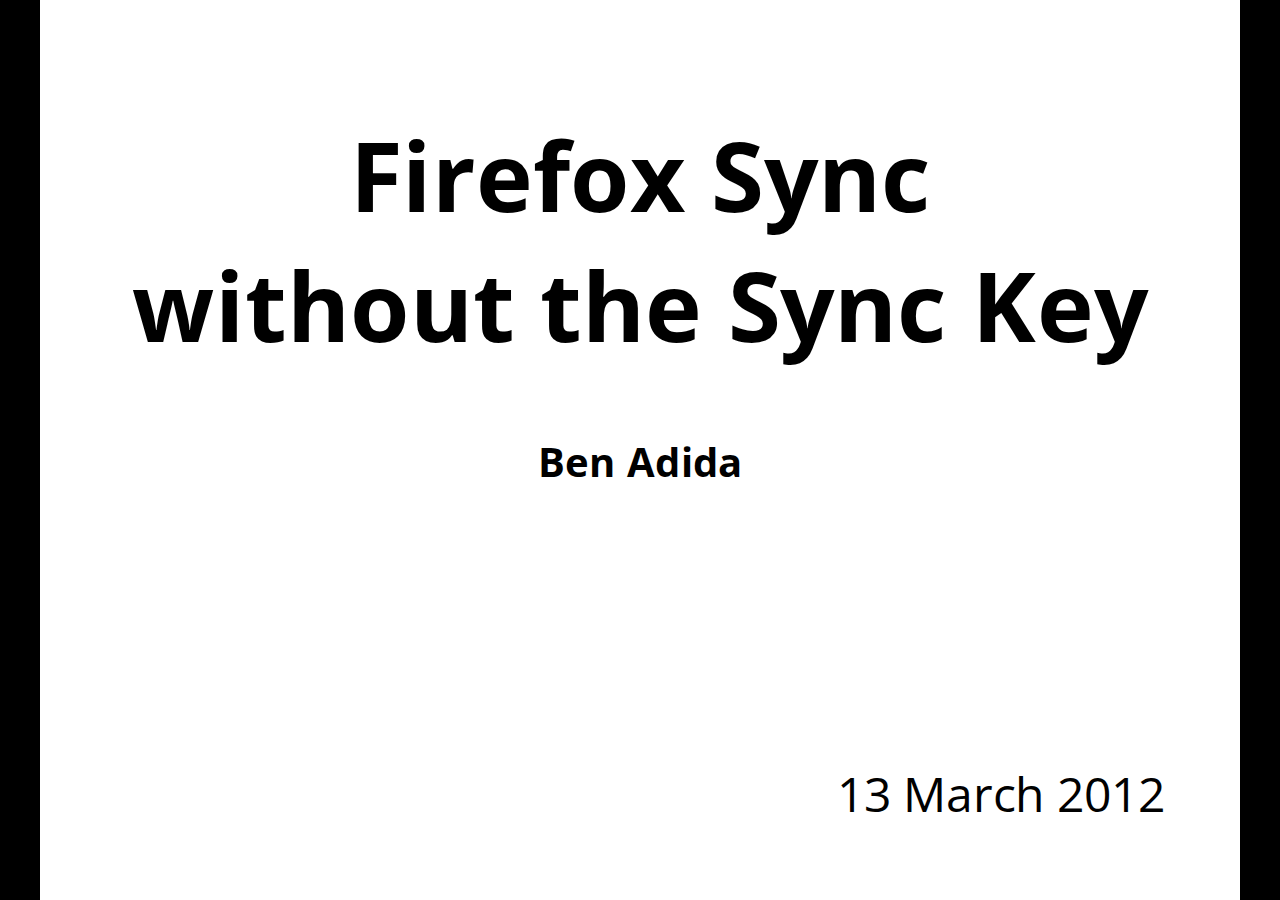
<file: presentations/ffsync-with-persona-2012-03-13/index.html>
<!DOCTYPE html>

<meta charset="utf-8">
<title>Firefox Sync without the Sync Key - 2012-03-12</title>

<!-- Your Slides -->
<!-- One section is one slide -->

<section>
    <!-- This is the first slide -->
    <br />
    <div align="center"></div>
    <h1>Firefox Sync<br />without the Sync Key</h1>
    <br />
    <h5 align="center">Ben Adida</h5>
    <footer>13 March 2012</footer>
</section>

<section>
    <!-- This is the first slide -->
    <br />
    <div align="center"></div>
    <h1>My Firefox Everywhere</h1>
    <br />
    <h5 align="center">Ben Adida</h5>
    <footer>13 March 2012</footer>
</section>

<section>
<br /><br /><br /><br />
<h2>User Benefit<br />&amp; Control</h2>
</section>

<section>
<h2>this talk</h2>
<br />
<ul>
<li> features and threats</li>
<li> FF sync</li>
<li> assumption &amp; UX goal</li>
<li> Persona Options 1, 2, 3 and 4</li>
<li> a recommendation</li>
</ul>
</section>

<section>
<h2>My Firefox</h2>
<br /><br />
<div align="center">
<table border="1" width="90%">
<tr><th width="50%">Features</th><th>Threats</th></tr>
<tr>
<td style="padding-left: 10px;" valign="top">
sync<br />
standalone<br />
backup<br />
recover-by-email<br />
</td>
<td style="padding-left: 10px;" valign="top">
<strike>monetize data</strike><br />
server breach<br />
phishing
</td>
</tr>
</table>
</div>

</section>

<section>
<h2>Currently</h2>
<div align="center">
<img src="sync-v1.png" height="450px" />
</div>
</section>

<section>
<h2>Our current solution<br />is not being used much<br />
(and maybe not as intended)</h2>
<br/>
<ul>
<li> 0.9% of FF users<br />more than 1/2 have just one device</li>
<li> old device needed to set up new device</li>
<li> <em>not</em> a backup service, users expect it to be</li>
<li> "I’d save that and put it on my Dropbox"</li>
</ul>
</section>

<section>
<h2>Alternative UX</h2>

<div style="padding: 20px;" align="center">
<img width="80%" src="chrome-desktop-signin.png" />
</div>
</section>

<section>
<h2>Alternative UX</h2>

<div style="padding: 20px;" align="center">
<img width="30%" src="chrome-mobile-signin.png" style="border: 1px solid black" />
<img width="30%" src="chrome-mobile-pickemail.png" style="border: 1px solid black" />
<img width="30%" src="chrome-mobile-signedin.png" style="border: 1px solid black" />
</div>
</section>

<section>
<h2>Persona: we have accounts</h2>
<br />
<div align="center"><img width="60%" src="browserid.png" /></div>
</section>

<section>
<h2>Options</h2>
<br />
<ul style="list-style: none;">
<li> #0 &mdash; keep improving Sync UX</li>
<li> #1 &mdash; Persona authentication</li>
<li> #2 &mdash; Persona key wrapping</li>
<li> #3 &mdash; Persona key wrapping &amp; recovery</li>
<li> #4 &mdash; Persona selective key wrapping</li>
</ul>
</section>

<section>
<h2>Option #0<br />
Keep improving Sync UX</h2>
<br /><br />
<ul>
<li>sync, <strike>standalone</strike>, <strike>backup</strike>, <strike>recover-by-email</strike></li>
<li>resists: server breach, phishing</li>
</ul>
</section>

<section>
<h2>#1 &mdash; Persona authentication</h2>
<div align="center">
<img src="sync-option-1.png" height="350px" />
</div>
<ul>
<li>sync, standalone, backup, recover-by-email</li>
<li>resists: <strike>server breach</strike>, <strike>phishing</strike></li>
</ul>
</section>

<section>
<h2>#2 &mdash; Persona key wrapping</h2>
<div align="center">
<img src="sync-option-2.png" height="350px" />
</div>
<ul>
<li>sync, standalone, backup, <strike>recover-by-email</strike></li>
<li>resists: server breach, <strike>phishing</strike></li>
</ul>
</section>

<section>
<h2>wait, how does that work?</h2>
<div align="center">
<img src="keywrapping-userkey.png" height="450px" />
</div>
</section>

<section>
<h2>and then the data?</h2>
<div align="center">
<img src="keywrapping-sync.png" height="450px" />
</div>
</section>

<section>
<h2>#3 &mdash; key wrapping &amp; recovery</h2>
<div align="center">
<img src="sync-option-3.png" height="350px" />
</div>
<ul>
<li>sync, standalone, backup, recover-by-email</li>
<li>resists: (partial) server breach, <strike>phishing</strike></li>
</ul>
</section>

<section>
<h2>#4 &mdash; selective key wrapping</h2>
<br />
<h4>Most Data: recoverable</h4>
<ul>
<li>sync, standalone, backup, recover-by-email</li>
<li>resists: <strike>server breach</strike>, <strike>phishing</strike></li>
</ul>
<br />
<h4>Sensitive Data: key-wrapped</h4>
<ul>
<li>sync, standalone, backup, <strike>recover-by-email</strike></li>
<li>resists: server breach, <strike>phishing</strike></li>
</ul>
</section>

<section>
<h2>Opinion:<br />selective key wrapping</h2>
<br />
<ul>
<li> just sync is not enough</li>
<li> bookmarks, apps, add-ons lower value than<br />most Web accounts that are easily phishable</li>
<li> not sure how to do key recovery yet</li>
<li> clearing web passwords because of<br />Persona reset is good balance</li>
</ul>
</section>

<section>
  <h2>Summary</h2>
  <br />
  <ul>
    <li> user benefit</li>
    <li> features: sync, standalone, backup, recovery</li>
    <li> different user data, different threat model</li>
    <li> no strict security/usability continuum,<br />but some clear tradeoffs</li>
    <li> are we making our users safer?</li>
  </ul>
</section>




<!-- Your Style -->
<!-- Define the style of you presentation -->

<!-- Maybe a font from http://www.google.com/webfonts ? -->
<link href='http://fonts.googleapis.com/css?family=Oswald' rel='stylesheet'>
<link href='http://fonts.googleapis.com/css?family=Questrial' rel='stylesheet' type='text/css'>
<link href='http://fonts.googleapis.com/css?family=Open+Sans:400,600,700,800' rel='stylesheet' type='text/css'>

<style>
  html { background-color: black; }
  body {background-color: white;}
  /* A section is a slide. It's size is 800x600, and this will never change */
  section {
      /* The font from Google */
      font-family: 'Open Sans', arial, serif;
      font-size: 2em;
  }
  h1, h2, h3 {
      margin-top: 30px;
      text-align: center;
  }
  h4 {
  margin-left: 50px;
  }
  ul {
      margin-left: 120px;
  }
  li {
      padding-bottom: 10px;
  }
  a { color: #FF0066; } a:hover {text-decoration: underline;}
  footer { position: absolute; bottom: 50px; right: 50px; }

  /* Transition effect */
  /* Feel free to change the transition effect for original
     animations. See here:
     https://developer.mozilla.org/en/CSS/CSS_transitions
     How to use CSS3 Transitions: */
  section {
      -moz-transition: left 400ms linear 0s;
      -webkit-transition: left 400ms linear 0s;
      -ms-transition: left 400ms linear 0s;
      transition: left 400ms linear 0s;
  }

  /* Before */
  section { left: -150%; }
  /* Now */
  section[aria-selected] { left: 0; }
  /* After */
  section[aria-selected] ~ section { left: +150% }
</style>

<style>
pre {
  font-family: Courier;
  font-size: 0.9em;
  margin-left:20px;
  border: 2px solid #888;
  background: lightyellow;
  padding: 15px;
  margin-right: 20px;
}
</style>


<!-- {{{{ *****************  DZSlides CORE 2.0b1 *************************** -->
<!-- *********************************************************************** -->
<!-- *********************************************************************** -->
<!-- *********************************************************************** -->
<!-- *********************************************************************** -->

<!-- This block of code is not supposed to be edited, but if you want to change the behavior of the slides, feel free to hack it ;) -->

<!-- Default Style -->
<style>
  * { margin: 0; padding: 0; }
  details {display: none;}
  body {
    width: 800px; height: 600px;
    margin-left: -400px; margin-top: -300px;
    position: absolute; top: 50%; left: 50%;
    overflow: hidden;
  }
  html {
    overflow: hidden;
  }
  section {
    position: absolute;
    pointer-events: none;
    width: 100%; height: 100%;
  }
  section[aria-selected] { pointer-events: auto;}
  body {display: none}
  body.loaded {display: block}
</style>

<script>
  var friendWindows = [];
  var idx = 1;
  var slides;

  /* main() */

  window.onload = function() {
    slides = document.querySelectorAll("body > section");
    onhashchange();
    setSlide();
    document.body.className = "loaded";
    setupTouchEvents();
    onresize();
  }

  /* Handle keys */

  window.onkeydown = function(e) {
    // Don't intercept keyboard shortcuts
    if (e.altKey || e.ctrlKey || e.metaKey || e.shiftKey) {
      return;
    }
    if ( e.keyCode == 37 // left arrow
      || e.keyCode == 38 // up arrow
      || e.keyCode == 33 // page up
    ) {
      e.preventDefault();
      back();
    }
    if ( e.keyCode == 39 // right arrow
      || e.keyCode == 40 // down arrow
      || e.keyCode == 34 // page down
    ) {
      e.preventDefault();
      forward();
    }

    if ( e.keyCode == 32) { // space
        e.preventDefault();
        toggleContent();
    }
  }

  /* Touch Events */

  function setupTouchEvents() {
    var orgX, newX;
    var tracking = false;

    var body = document.body;
    body.addEventListener("touchstart", start, false);
    body.addEventListener("touchmove", move, false);

    function start(e) {
      e.preventDefault();
      tracking = true;
      orgX = e.changedTouches[0].pageX;
    }

    function move(e) {
      if (!tracking) return;
      newX = e.changedTouches[0].pageX;
      if (orgX - newX > 100) {
        tracking = false;
        forward();
      } else {
        if (orgX - newX < -100) {
          tracking = false;
          back();
        }
      }
    }
  }

  /* Adapt the size of the slides to the window */

  window.onresize = function() {
    var sx = document.body.clientWidth / window.innerWidth;
    var sy = document.body.clientHeight / window.innerHeight;
    var transform = "scale(" + (1/Math.max(sx, sy)) + ")";
    document.body.style.MozTransform = transform;
    document.body.style.WebkitTransform = transform;
    document.body.style.OTransform = transform;
    document.body.style.msTransform = transform;
    document.body.style.transform = transform;
  }
  function getDetails(idx) {
    var s = document.querySelector("section:nth-of-type("+ idx +")");
    var d = s.querySelector("details");
    return d?d.innerHTML:"";
  }
  window.onmessage = function(e) {
    msg = e.data;
    win = e.source;
    if (msg === "register") {
      friendWindows.push(win);
      win.postMessage(JSON.stringify({method: "registered", title: document.title, count: slides.length}), "*");
      win.postMessage(JSON.stringify({method: "newslide", details: getDetails(idx), idx: idx}), "*");
      return;
    }
    if (msg === "back") back();
    if (msg === "forward") forward();
    if (msg === "toggleContent") toggleContent();
    // setSlide(42)
    var r = /setSlide\((\d+)\)/.exec(msg);
    if (r) {
        idx = r[1];
        setSlide();
    }
  }

  /* If a Video is present in this new slide, play it.
     If a Video is present in the previous slide, stop it. */

  function toggleContent() {
    var s = document.querySelector("section[aria-selected]");
    if (s) {
        var video = s.querySelector("video");
        if (video) {
            if (video.ended || video.paused) {
                video.play();
            } else {
                video.pause();
            }
        }
    }
  }

  /* If the user change the slide number in the URL bar, jump
     to this slide. */

  window.onhashchange = function(e) {
    var newidx = ~~window.location.hash.split("#")[1];
    if (!newidx) newidx = 1;
    if (newidx == idx) return;
    idx = newidx;
    setSlide();
  }

  /* Slide controls */

  function back() {
    if (idx == 1) return;
    idx--;
    setSlide();
  }
  function forward() {
    if (idx >= slides.length) return;
    idx++;
    setSlide();
  }
  function setSlide() {
    var old = document.querySelector("section[aria-selected]");
    var next = document.querySelector("section:nth-of-type("+ idx +")");
    if (old) {
      old.removeAttribute("aria-selected");
      var video = old.querySelector("video");
      if (video) { video.pause(); }
    }
    if (next) {
      next.setAttribute("aria-selected", "true");
      var video = next.querySelector("video");
      if (video) { video.play(); }
    } else {
      console.warn("No such slide: " + idx);
      idx = 0;
      for (var i = 0; i < slides.length; i++) {
          if (slides[i].hasAttribute("aria-selected")) {
              idx = i + 1;
          }
      }
    }
    window.location.hash = idx;
    for (var i = 0; i < friendWindows.length; i++) {
        friendWindows[i].postMessage(JSON.stringify({method: "newslide", details: getDetails(idx), idx: idx}), "*");
    }
  }
</script>
<!-- vim: set fdm=marker: }}} -->
</file>
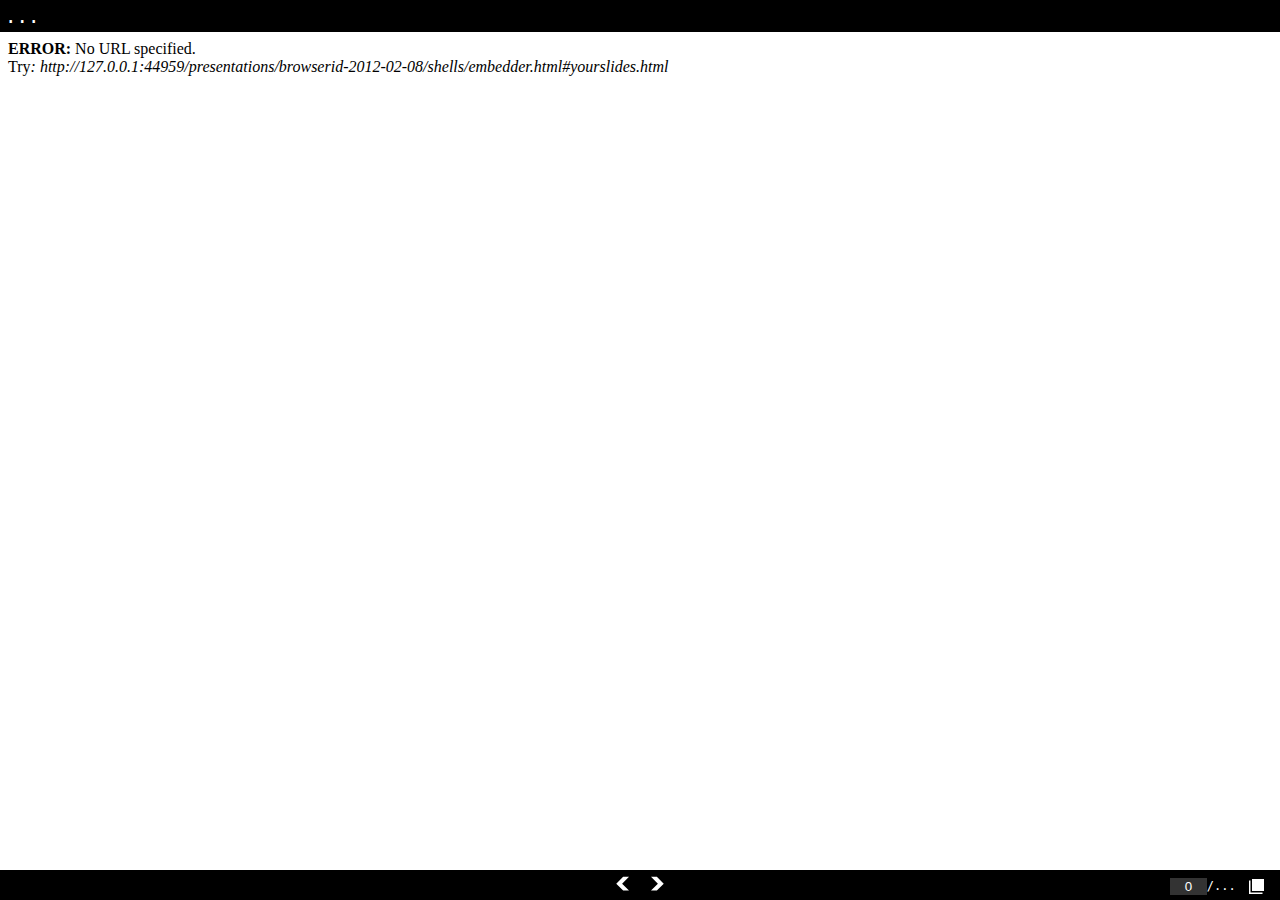
<file: presentations/browserid-2012-02-08/shells/embedder.html>
<!DOCTYPE html>
<meta charset="utf8">
<title>...</title>

<script>
  var view, url, idx = 1, count;
  function $(query) { return document.querySelector(query)}

  function getURL() {
    var u = window.location.hash.split("#")[1];
    if (!u) {
      u = window.prompt("What is the URL of the slides?");
      if (u) {
        window.location.hash = u.split("#")[0];
        return u;
      }
      u= "<style>body{background-color:white;color:black}</style>";
      u+= "<strong>ERROR:</strong> No URL specified.<br>"
      u+= "Try<em>: " + document.location + "#yourslides.html</em>"
      u= "data:text/html," + encodeURIComponent(u);
    }
    return u;
  }

  window.onload = function() {
    var iframe = $("iframe");
    url = getURL();
    iframe.src = url;
    iframe.onload = function() {
      view = iframe.contentWindow;
      view.postMessage("register", "*");
    }
  }
  window.onhashchange = window.onload;
  window.onmessage = function(e) {
    if (e.source === view) {
      var args = JSON.parse(e.data);
      if (args.method === "newslide") {
        idx = ~~args.idx;
        $("#slideidx").value = idx;
        if (idx == 1) {
          $("#back").disabled = true;
          } else {
          $("#back").disabled = false;
        }
        if (idx == count) {
          $("#forward").disabled = true;
          } else {
          $("#forward").disabled = false;
        }
      }
      if (args.method === "registered") {
        count = args.count;
        $("#slidecount").innerHTML = count;
        $("#title").innerHTML = args.title;
        document.title = args.title;
      }
    }
  }
  function back() { view.postMessage("back", "*"); }
  function forward() { view.postMessage("forward", "*"); }
  function setSlide(i) {view.postMessage("setSlide(" + i + ")", "*"); }

  function popup() {
    window.open(url + "#" + idx,'','width=800,height=600,personalbar=0,toolbar=0,scrollbars=1,resizable=1');
  }
  window.onkeydown = function(e) {
    // Don't intercept keyboard shortcuts
    if (e.altKey || e.ctrlKey || e.metaKey || e.shiftKey) {
      return;
    }
    if ( e.keyCode == 37 // left arrow
      || e.keyCode == 33 // page up
    ) {
      console.log("back");
      e.preventDefault();
      back();
    }
    if ( e.keyCode == 39 // right arrow
      || e.keyCode == 34 // page down
    ) {
      e.preventDefault();
      forward();
    }
    if ( e.keyCode == 32) {
      e.preventDefault();
      toggleContent();
    }

  }

</script>

<style>
  html { height: 100%;}
  body {
    margin: 0;
    background-color: black;
    height: 100%;
    display: -moz-box;
    display: -webkit-box;
    display: box;
    -moz-box-orient: vertical;
    -webkit-box-orient: vertical;
    box-orient: vertical;
    width: 100%;
  }
  iframe {
    -moz-box-flex : 1;
    -webkit-box-flex : 1;
    box-flex : 1;
    background-color: white;
    border: none;
    width: 100%;
    display: block;
    /* For IE: */
    height: 80%;
  }

  #title {
    font-weight: normal;
    font-family: monospace;
    margin: 0px;
    font-size: 19px;
    text-align: left;
  }
  #title, #controls {
    color: white;
    padding: 5px;
    position: relative;
  }
  #controls {
    font-family: monospace;
    font-size: 12px;
    text-align: center;
  }
  #controls path { fill: white; }
  #controls button[disabled] path {fill: #333;}
  #forward {-moz-transform: scaleX(-1);-webkit-transform: scaleX(-1);-o-transform: scaleX(-1);-ms-transform: scaleX(-1);transform: scaleX(-1);}
  button {
    background-color: transparent;
    border: none;
    cursor: pointer;
  }
  #slideidx {
    border: none;
    background-color: rgba(255, 255, 255, 0.2);
    color: white;
    text-align: center;
  }
  #rightcontrols * { vertical-align: middle; }
  #rightcontrols {
    position: absolute;
    top: -5px;
    right: 10px;
  }

</style>

<h1 id="title">...</h1>
<iframe></iframe>
<div id="controls">
  <button title="prev" id="back" onclick="back()">
    <svg width="15px" height="15px" viewBox="0 0 50 50"><path d="M46.686,2.632L23.694,25.624l22.992,22.993H27.183L4.189,25.624 L27.183,2.632H46.686z"/></svg>
  </button>
  <button title="next" id="forward" onclick="forward()">
    <svg width="15px" height="15px" viewBox="0 0 50 50"><path d="M46.686,2.632L23.694,25.624l22.992,22.993H27.183L4.189,25.624 L27.183,2.632H46.686z"/></svg>
  </button>
  <p id="rightcontrols"><input onchange="setSlide(this.value)" size="2" id="slideidx" value="0"></input>/<span id="slidecount">...</span>
  <button title="Open in a new window" id="popup" onclick="popup()"><svg width="15px" height="15px" viewBox="0 0 50 50"><path d="M10,0L10,40L50,40L50,0z M0,5L5,5L5,45L45,45L45,50L0,50Z"/></svg></button>
  </p>
</div>
</file>
<file: style.css>
body {
    padding: 20px;
    text-align: center;
    font-family: 'Josefin Sans', arial, serif;
    font-size: 1.3em;
    line-height: 115%;
}

#nav {
    margin: 0 auto 10px;
    width: 650px;
    padding: 10px;
    text-align: center
    font-size: 0.9em;
    font-weight: bold;
}

#container {
    margin: 0 auto 30px;
    width: 820px;
}

h1 {
    margin: 0px;
    padding: 0px;
    line-height: 100%;
    font-size: 4em;
}

#main {
    padding-top: 0px;
    text-align: left;
}

h3.highlight {
  font-size: 18pt;
  background: #ddd;
  margin-bottom: 1px;
  margin-top: 25px;
  padding: 5px;
  border-bottom: 1px solid #888;
}

h4 {
  line-height: 100%;
  margin: 1px;
  display: inline;
}
</file>
